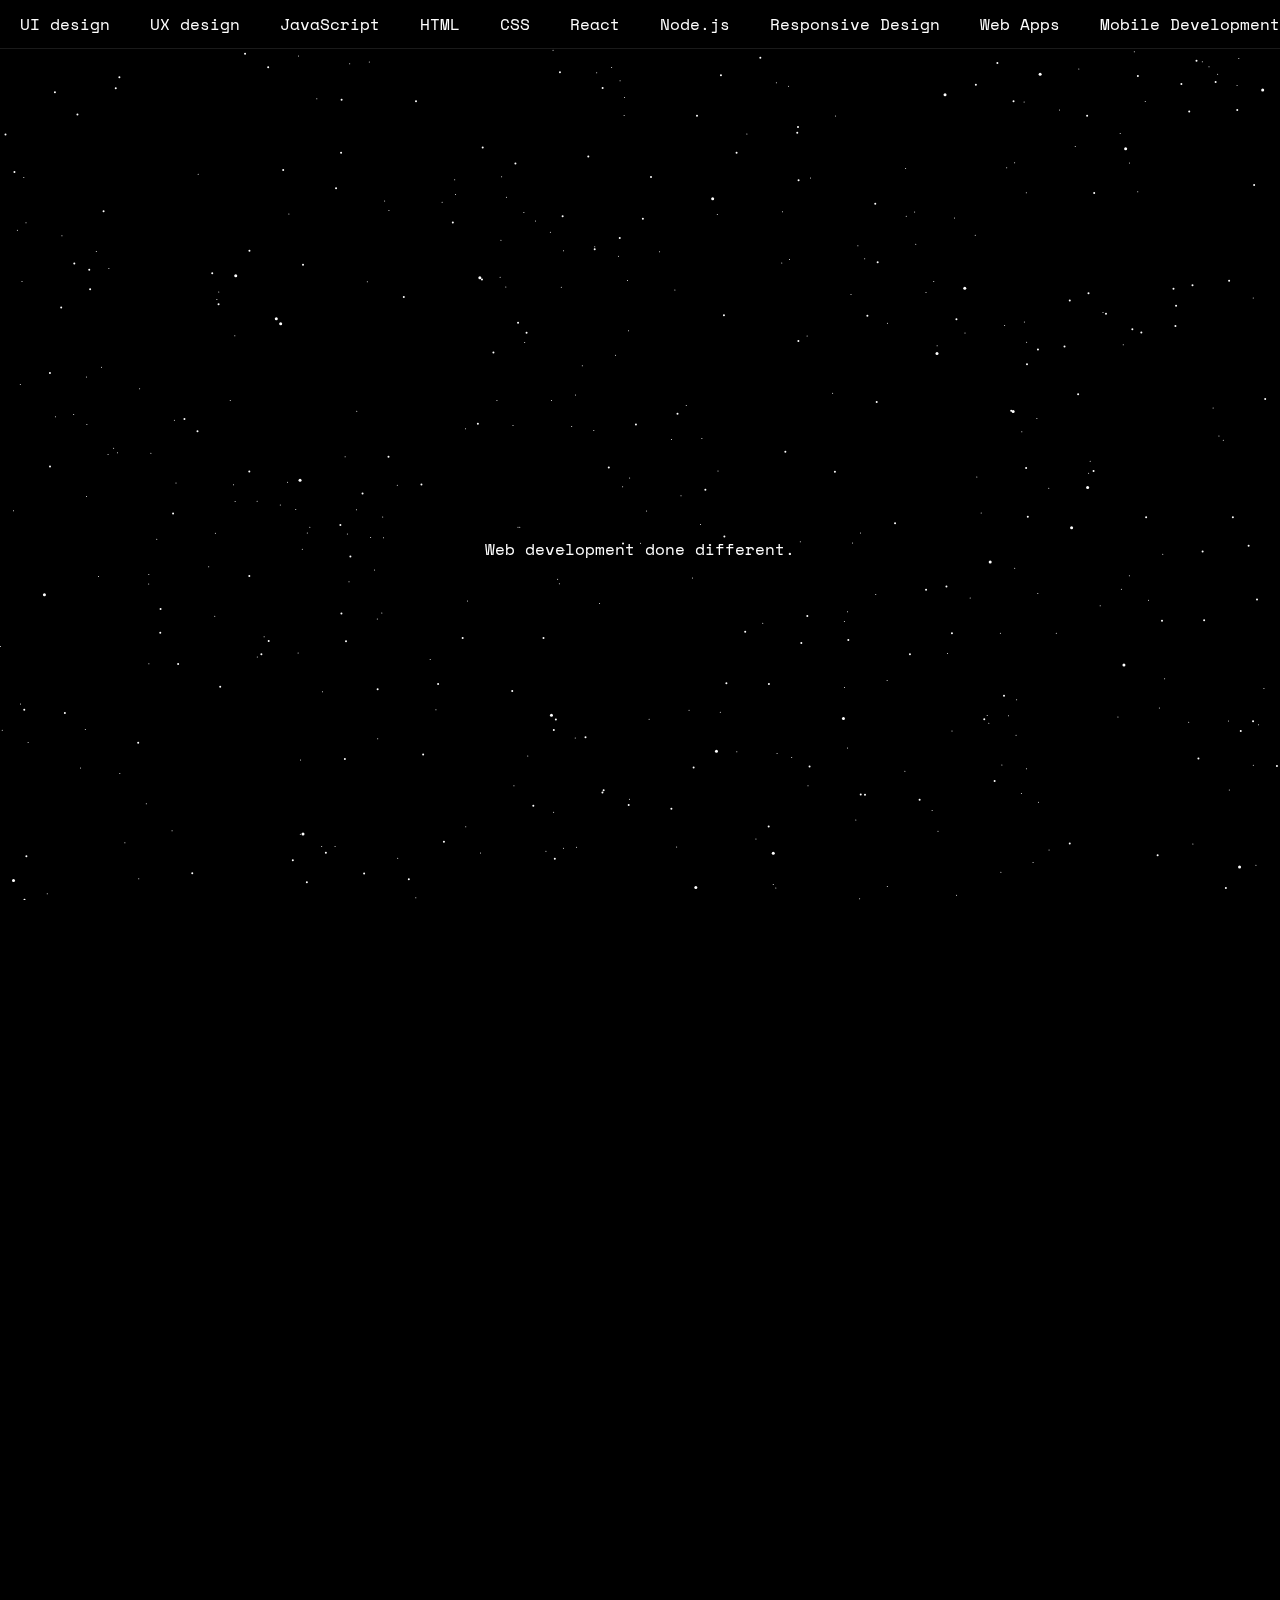
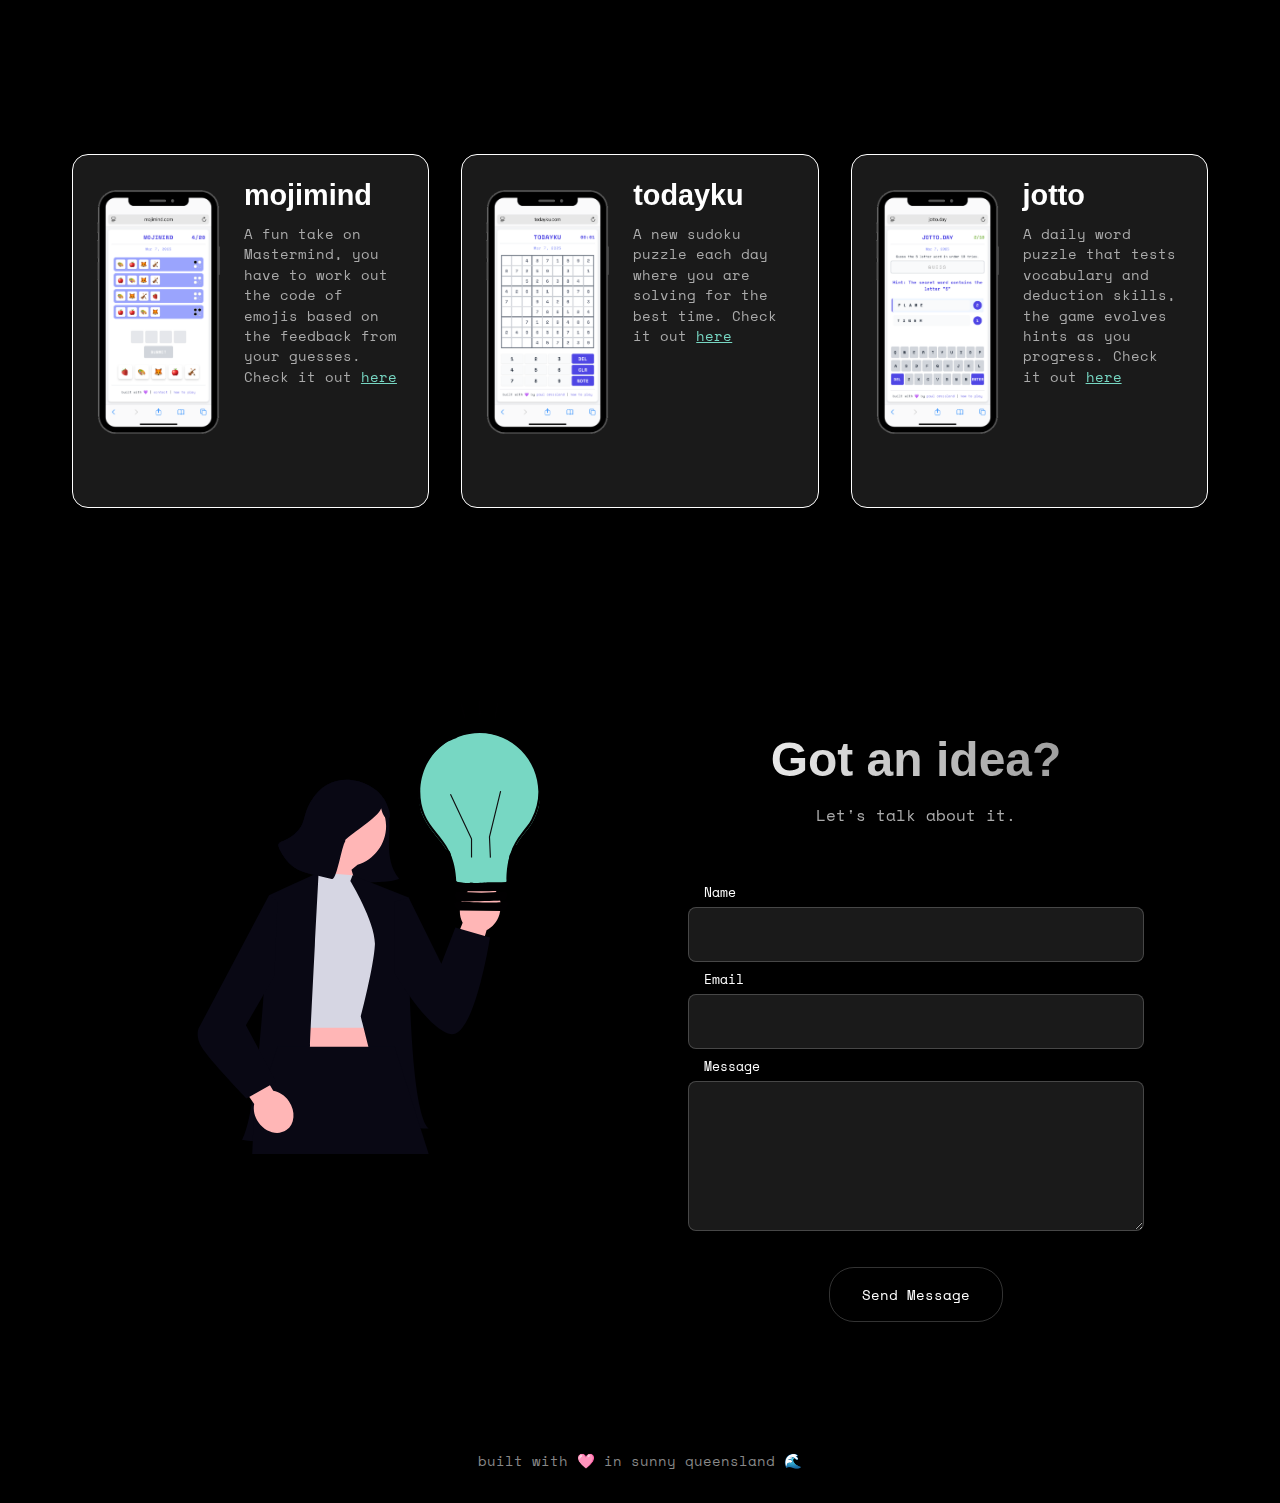
<file: index.html>
<!DOCTYPE html>
<html lang="en">
<head>
        <!-- Google tag (gtag.js) -->
    <script async src="https://www.googletagmanager.com/gtag/js?id=G-1RS7Z3MB7Z"></script>
    <script>
    window.dataLayer = window.dataLayer || [];
    function gtag(){dataLayer.push(arguments);}
    gtag('js', new Date());

    gtag('config', 'G-1RS7Z3MB7Z');
    </script>
    <meta charset="UTF-8">
    <meta name="viewport" content="width=device-width, initial-scale=1.0">
    <meta name="description" content="Paul Crossland - Web Developer specializing in mobile-first web applications, UI/UX design, and responsive development. View my portfolio of projects including Mojimind, Todayku, and Jotto.">
    <meta name="keywords" content="web developer, mobile web apps, UI design, UX design, JavaScript developer, React developer, responsive design, queensland,sunshine coast, australia">
    <meta name="author" content="Paul Crossland">
    <meta property="og:title" content="Paul Crossland | Web Design Done Different">
    <meta property="og:description" content="Mobile-first web application developer specializing in engaging, responsive experiences">
    <meta property="og:image" content="https://paulcrossland.com/images/og-image.png">
    <meta property="og:url" content="https://paulcrossland.com">
    <meta name="twitter:card" content="summary_large_image">
    <link rel="canonical" href="https://paulcrossland.com" />
    <title>Paul Crossland | Web Designer</title>
    <link rel="stylesheet" href="styles.css">
    <link href="https://fonts.googleapis.com/css2?family=Space+Mono&display=swap" rel="stylesheet">
    <script type="application/ld+json">
    {
      "@context": "http://schema.org",
      "@type": "Person",
      "name": "Paul Crossland",
      "jobTitle": "Web Designer",
      "url": "https://paulcrossland.com",
      "image": "https://paulcrossland.com/images/og-image.png",
      "address": {
        "@type": "PostalAddress",
        "addressRegion": "Queensland",
        "addressLocality": "Sunshine Coast",
        "addressCountry": "Australia"
      },
      "sameAs": [
        "https://www.linkedin.com/in/paul-crossland-921b21266/",
        "https://github.com/PaulCrossland1",
        "https://instagram.com/paulcrossland",
        "https://www.facebook.com/paul.crossland.5"
      ]
    }
    </script>
</head>
<body>
    <!-- Star canvas -->
    <canvas id="starCanvas"></canvas>

    <!-- Skills ticker banner -->
    <div class="skills-ticker">
        <div class="ticker-wrapper">
            <div class="ticker-content">
                <span>UI design</span>
                <span>UX design</span>
                <span>JavaScript</span>
                <span>HTML</span>
                <span>CSS</span>
                <span>React</span>
                <span>Node.js</span>
                <span>Responsive Design</span>
                <span>Web Apps</span>
                <span>Mobile Development</span>
                <span>Performance Optimization</span>
                <span>UX Research</span>
            </div>
            <div class="ticker-content" aria-hidden="true">
                <span>UI design</span>
                <span>UX design</span>
                <span>JavaScript</span>
                <span>HTML</span>
                <span>CSS</span>
                <span>React</span>
                <span>Node.js</span>
                <span>Responsive Design</span>
                <span>Web Apps</span>
                <span>Mobile Development</span>
                <span>Performance Optimization</span>
                <span>UX Research</span>
            </div>
        </div>
    </div>

    <!-- Main content -->
    <div class="container">
        <header>
            <h1>Paul Crossland</h1>
            <p>Web development done different.</p>        
        </header>

        <!-- Projects section -->
        <section class="projects-section">
            <div class="projects-header">
                <div class="projects-header-content">
                    <h1>Mobile Web App Developer</h1>
                    <p>I build engaging, responsive web applications optimized for mobile devices. Below are some of my recent projects.</p>
                </div>
                <div class="projects-header-image">
                    <img src="./images/dev-coding.svg" alt="Paul Crossland - Web Developer at work" />
                </div>
            </div>
            
            <div class="projects-grid">
                <!-- Mojimind project -->
                <div class="project-card">
                    <div class="card-content">
                        <div class="card-image">
                            <img src="./images/mojimind.png" alt="Mojimind - Daily mastermind challenge" />
                        </div>
                        <div class="card-text">
                            <div class="card-text-content">
                                <h2>mojimind</h2>
                                <p>A fun take on Mastermind, you have to work out the code of emojis based on the feedback from your guesses. Check it out <a href="https://mojimind.com" style="color: #77D7C3">here</a></p>
                            </div>
                            <div class="skills-buttons">
                                <span class="skill-button">HTML</span>
                                <span class="skill-button">CSS</span>
                                <span class="skill-button">JavaScript</span>
                            </div>
                        </div>
                    </div>
                </div>

                <!-- Todayku project -->
                <div class="project-card">
                    <div class="card-content">
                        <div class="card-image">
                            <img src="./images/todayku.png" alt="Todayku - Daily sudoku app" />
                        </div>
                        <div class="card-text">
                            <div class="card-text-content">
                                <h2>todayku</h2>
                                <p>A new sudoku puzzle each day where you are solving for the best time. Check it out <a href="https://todayku.com" style="color: #77D7C3">here</a></p>
                            </div>
                            <div class="card-actions">
                                <div class="skills-buttons">
                                    <span class="skill-button">UI/UX</span>
                                    <span class="skill-button">HTML</span>
                                    <span class="skill-button">JavaScript</span>
                                </div>
                            </div>
                        </div>
                    </div>
                </div>

                <!-- Jotto project -->
                <div class="project-card">
                    <div class="card-content">
                        <div class="card-image">
                            <img src="./images/jotto.png" alt="Jotto - Daily word puzzle" />
                        </div>
                        <div class="card-text">
                            <div class="card-text-content">
                                <h2>jotto</h2>
                                <p>A daily word puzzle that tests vocabulary and deduction skills, the game evolves hints as you progress. Check it out <a href="https://jotto.day" style="color: #77D7C3">here</a></p>
                            </div>
                            <div class="card-actions">
                                <div class="skills-buttons">
                                    <span class="skill-button">CSS</span>
                                    <span class="skill-button">JavaScript</span>
                                    <span class="skill-button">Responsive Design</span>
                                </div>
                            </div>
                        </div>
                    </div>
                </div>
            </div>
        </section>

        <!-- Contact section -->
        <section class="contact split">
            <div class="contact__left">
                <img src="images/got-an-idea.svg" alt="Got an idea illustration">
            </div>
            <div class="contact__right">
                <div class="contact-form">
                    <div class="contact-header">
                        <h2>Got an idea?</h2>
                        <p>Let's talk about it.</p>
                    </div>
                    
                    <form class="contact-form" action="https://formspree.io/f/xeoajzrk" method="POST">
                        <div class="form-group">
                            <input type="text" name="name" id="name" required>
                            <label for="name">Name</label>
                        </div>
                        
                        <div class="form-group">
                            <input type="email" name="email" id="email" required>
                            <label for="email">Email</label>
                        </div>
                        
                        <div class="form-group">
                            <textarea name="message" id="message" required></textarea>
                            <label for="message">Message</label>
                        </div>
                        
                        <button type="submit" class="submit-btn">
                            <span>Send Message</span>
                        </button>
                    </form>
                </div>
            </div>
        </section>
    </div>
    <!-- Scripts -->
    <script src="stars.js"></script>
    <script src="scroll.js"></script>
    <script src="ticker.js"></script>
</body>
<footer><p>built with 🩷 in sunny queensland 🌊</p></footer>
</html>
</file>
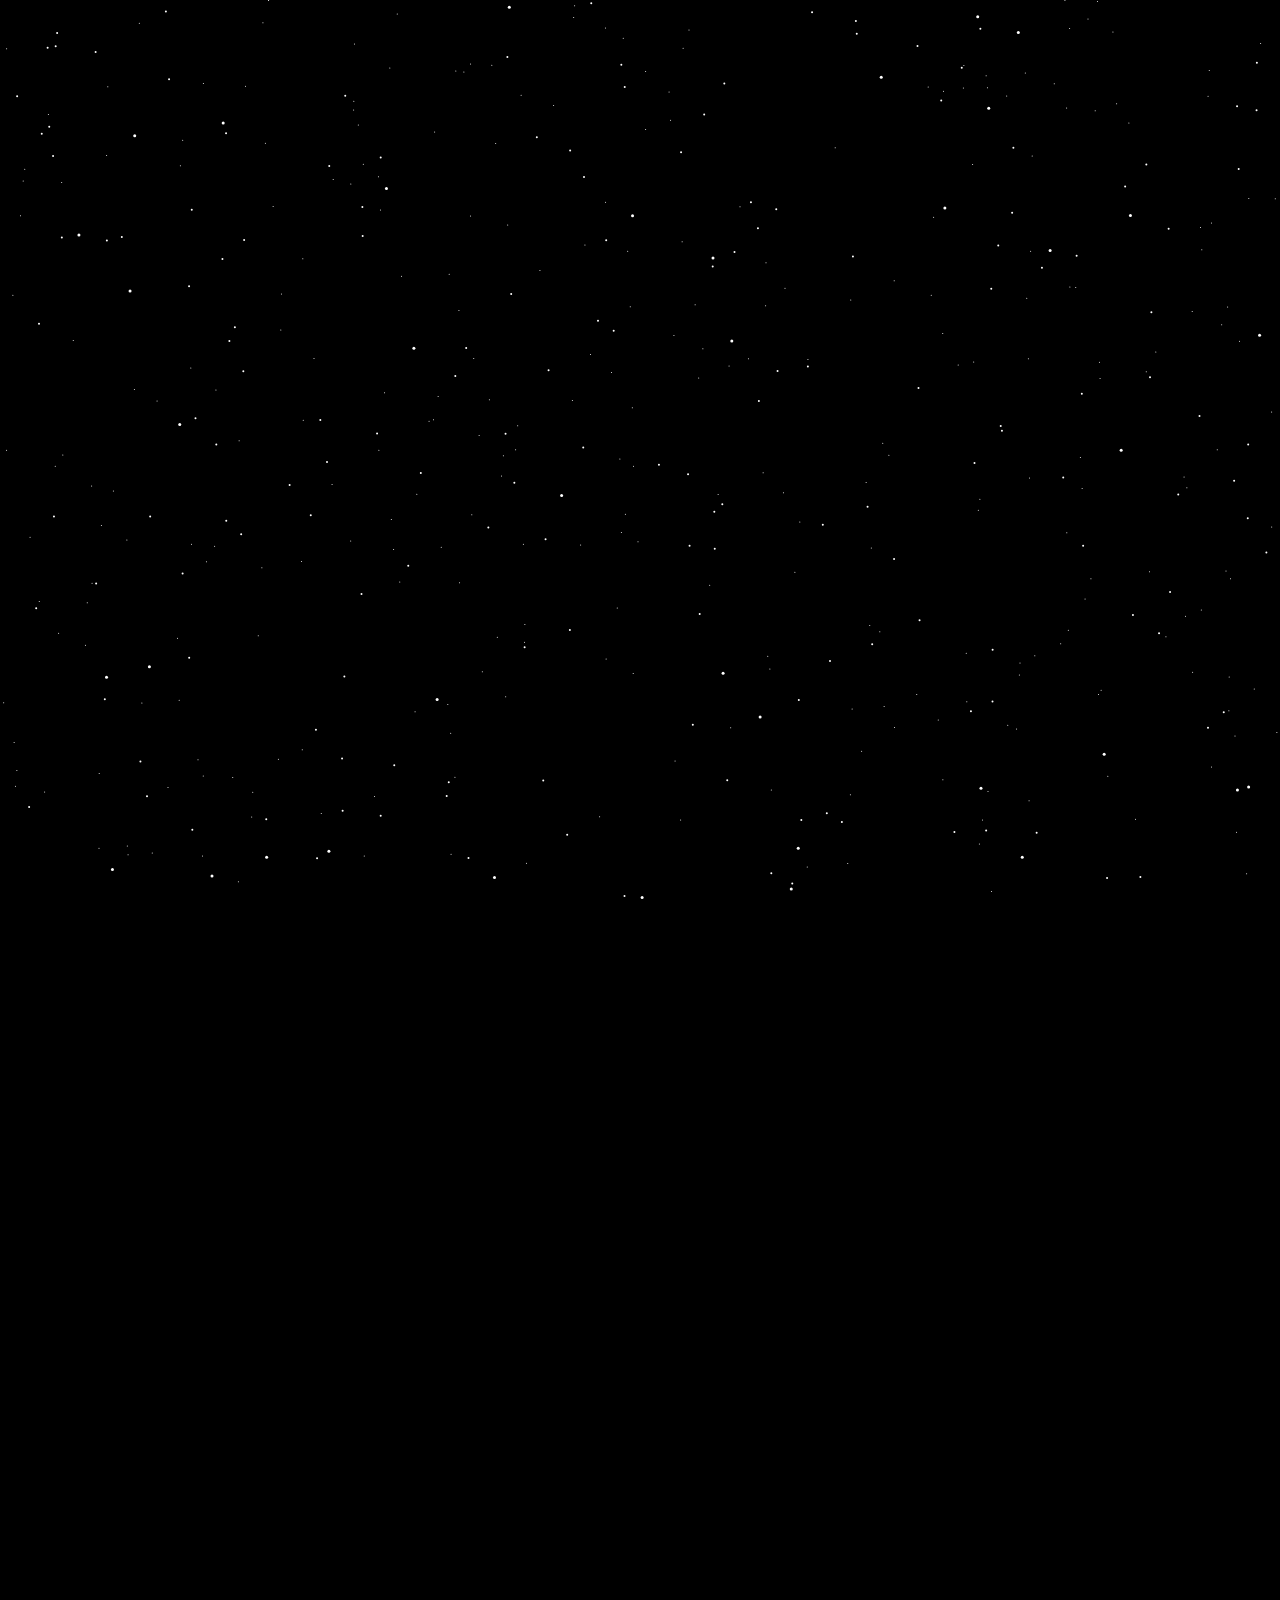
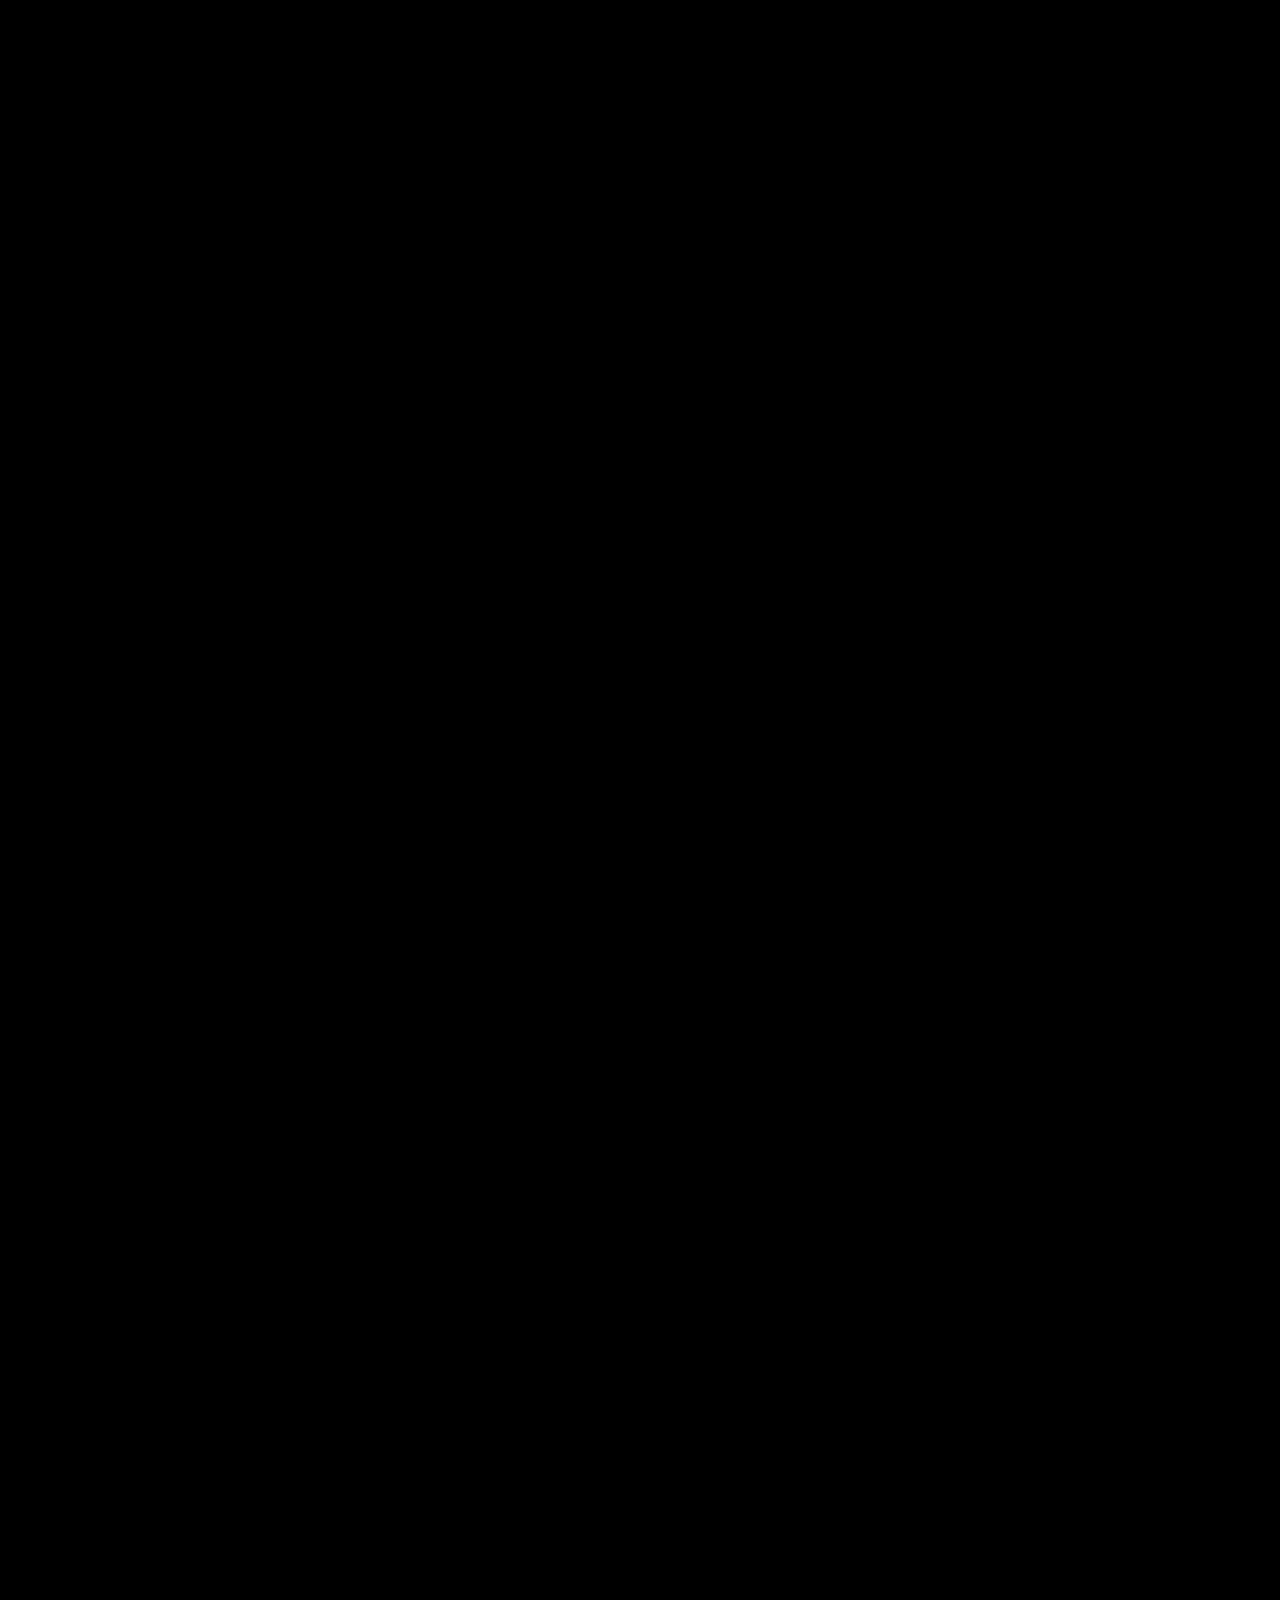
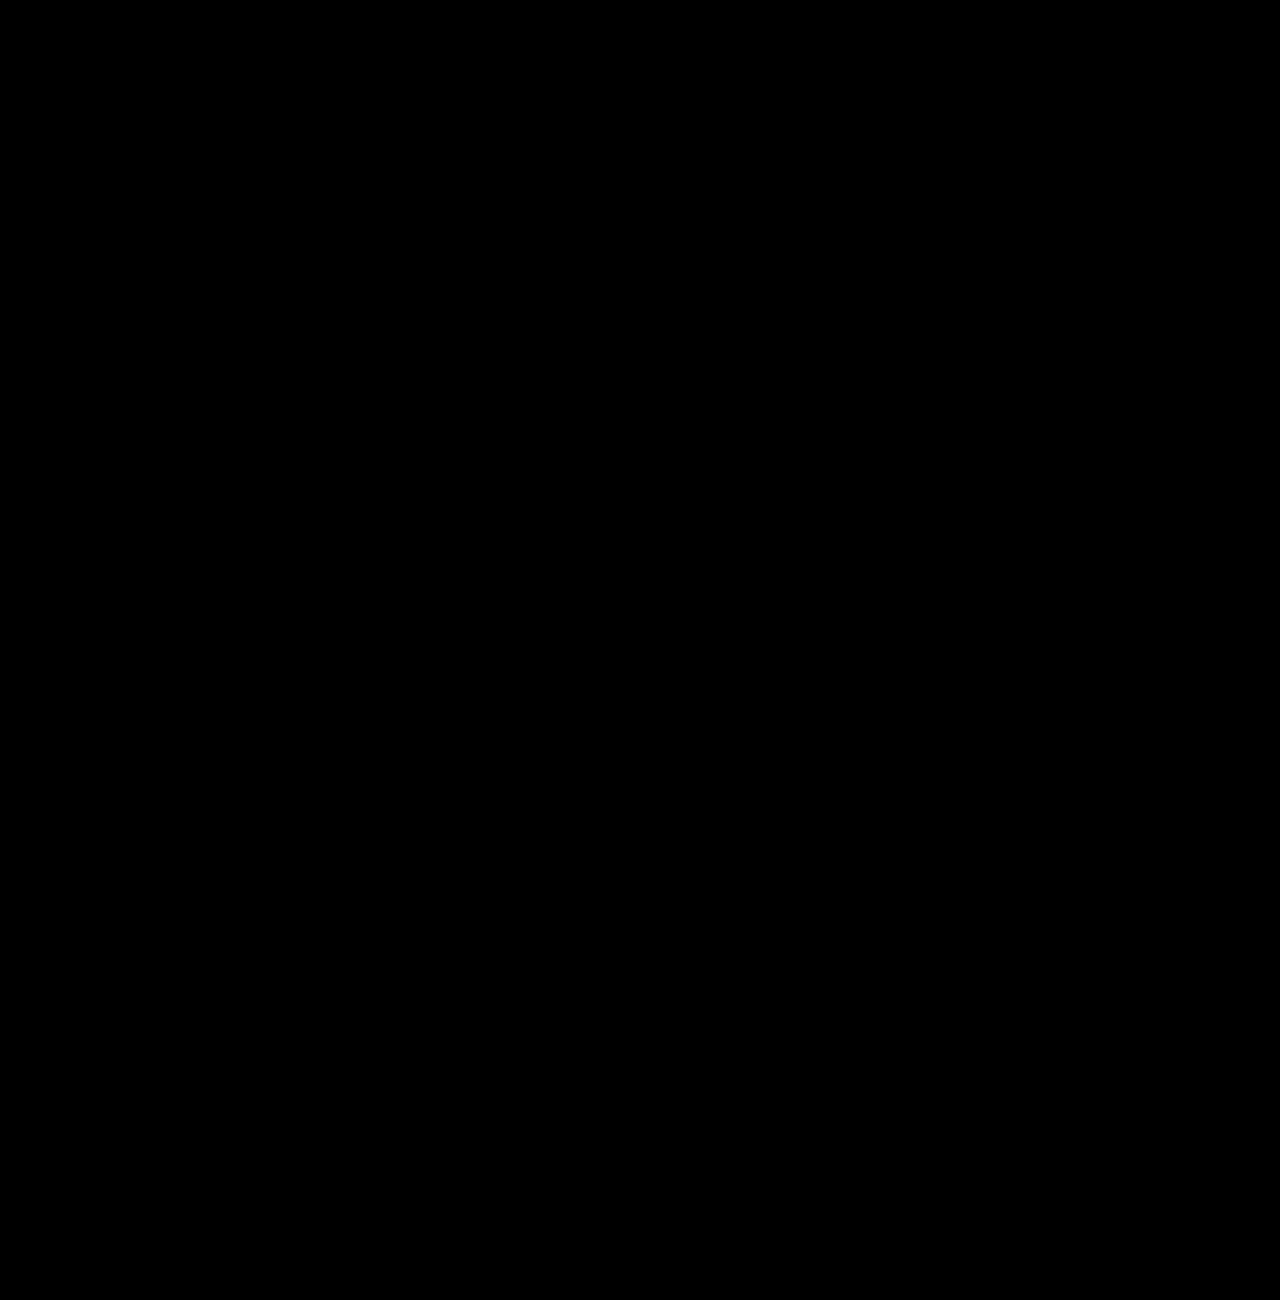
<file: backupv1.0/index.html>
<!DOCTYPE html>
<html lang="en">
<head>
    <meta charset="UTF-8">
    <meta name="viewport" content="width=device-width, initial-scale=1.0">
    <title>Paul Crossland | Web Designer</title>
    <link rel="stylesheet" href="styles.css">
</head>
<body>
    <!-- Star canvas -->
    <canvas id="starCanvas"></canvas>

    <!-- Main content -->
    <div class="container">
        <header>
            <h1>Paul Crossland</h1>
            <p class="tagline">Website coming soon.</p>
            </div>
        </header>

    <!-- Scripts -->
    <script src="stars.js"></script>
    <script src="scroll.js"></script>
</body>
</html>
</file>
<file: styles.css>
/* Basic Reset */
* {
    margin: 0;
    padding: 0;
    box-sizing: border-box;
}
h1, h2, h3, h4, h5, h6 {
    font-family: 'Inter', -apple-system, BlinkMacSystemFont, 'Segoe UI', Roboto, Oxygen, Ubuntu, Cantarell, 'Open Sans', 'Helvetica Neue', sans-serif;
}

/* Set all paragraphs to use Space Mono */
p {
    font-family: 'Space Mono', monospace;
}

body {
    font-family: 'Inter', -apple-system, BlinkMacSystemFont, 'Segoe UI', Roboto, Oxygen, Ubuntu, Cantarell, 'Open Sans', 'Helvetica Neue', sans-serif;
    background-color: #000;
    color: #fff;
    overflow-x: hidden;
    position: relative;
    min-height: 100vh;
}

/* Canvas for stars */
#starCanvas {
    position: fixed;
    top: 0;
    left: 0;
    width: 100%;
    height: 100%;
    z-index: 0;
}

/* Skills Ticker Banner */
.skills-ticker {
    position: fixed;
    top: 0;
    left: 0;
    width: 100%;
    background: rgba(0, 0, 0, 0.8);
    backdrop-filter: blur(10px);
    padding: 12px 0;
    z-index: 100;
    overflow: hidden;
    border-bottom: 1px solid rgba(255, 255, 255, 0.1);
}

.ticker-wrapper {
    display: flex;
    width: 100%;
}

.ticker-content {
    display: flex;
    white-space: nowrap;
    animation: ticker 30s linear infinite;
}

.ticker-content span {
    font-family: 'Space Mono', monospace;
    display: inline-block;
    padding: 0 20px;
    color: #fff;
}

@keyframes ticker {
    0% {
        transform: translateX(0);
    }
    100% {
        transform: translateX(-100%);
    }
}

/* Main content container */
.container {
    position: relative;
    z-index: 1;
    padding: 2rem;
    max-width: 1200px;
    margin: 0 auto;
}

/* Header styling */
header {
    height: 100vh;
    display: flex;
    flex-direction: column;
    justify-content: center;
    align-items: center;
    padding: 1rem;
    padding-top: 60px; /* Account for ticker banner */
}

h1 {
    font-size: 4rem;
    font-weight: 800;
    margin-bottom: 1rem;
    letter-spacing: -0.05em;
    opacity: 0;
    background: linear-gradient(90deg, #fff, #888);
    -webkit-background-clip: text;
    background-clip: text;
    -webkit-text-fill-color: transparent;
    transform: translateY(20px);
    animation: fadeIn 1.5s ease forwards;
}

p.tagline {
    font-size: 1.2rem;
    color: #aaa;
    max-width: 600px;
    text-align: center;
    opacity: 0;
    transform: translateY(20px);
    animation: fadeIn 1.5s ease forwards 0.5s;
}

/* Projects section */
.projects-section {
    padding: 8rem 0; /* Keep this to maintain overall section padding */
    min-height: 100vh;
    display: flex;
    flex-direction: column;
    gap: 1rem; /* Reduced from 4rem to bring cards closer to header */
}

.projects-header {
    text-align: left;
    margin-bottom: 1rem; /* Reduced from 2rem to further reduce space */
    opacity: 0;
    transform: translateY(30px);
    animation: fadeIn 1.5s ease forwards;
    min-height: 70vh; /* This value can also be reduced if needed */
    display: flex;
    flex-direction: row;
    justify-content: space-between;
    align-items: center;
}

.projects-header-content {
    max-width: 50%; /* Constrain text to left half */
    display: flex;
    flex-direction: column;
    gap: 2rem; /* Adds space between heading and paragraph */
}

.projects-header-content h1 {
    margin-bottom: 0; /* Reset default margin */
}

.projects-header-content p {
    max-width: 90%; /* Ensures text wraps within the container */
    line-height: 1.6;
    color: #aaa;
}

.projects-header-image {
    flex: 1;
    padding-left: 4rem;
    max-width: 45%; /* Reduced from 50% */
    padding-right: 2rem; /* Added right padding */
    display: flex;
    align-items: center;
    justify-content: center;
}

.projects-header-image img {
    width: 100%; /* Makes image fill its container */
    height: auto;
    object-fit: contain; /* Maintains aspect ratio */
}

.header-video {
    width: 100%;
    height: auto;
    border-radius: 12px;
    background: transparent;
}

/* Project wrapper (contains image and container) */
.project-wrapper {
    margin-bottom: 8rem; /* Increased from 6rem */
    min-height: 100vh; /* Added to ensure full screen height */
    display: flex;
    align-items: center;
    gap: 20px; /* Reduced consistent gap */
    opacity: 0;
    transform: translateY(30px);
    transition: opacity 1s ease, transform 1s ease;
}

.project-wrapper.visible {
    opacity: 1;
    transform: translateY(0);
}

.left-aligned {
    flex-direction: row;
}

.right-aligned {
    flex-direction: row-reverse;
}

/* Project container (white border box) */
.project-container {
    flex: 1;
    background-color: rgba(255, 255, 255, 0.1);
    border: 1px solid rgba(255, 255, 255, 1);
    border-radius: 16px;
    padding: 4rem;
}

.project-content {
    text-align: left;
}

/* Project image (outside container) */
.project-image {
    flex: 1;
    max-width: 20%;
}

.project-image img {
    width: 100%;
    border-radius: 12px;
    box-shadow: 0 10px 30px rgba(0, 0, 0, 0.5);
    transition: transform 0.3s ease;
}

.project-image img:hover {
    transform: scale(1.02);
}

.project-content h2 {
    font-size: 2.2rem;
    margin-bottom: 1.5rem;
    background: linear-gradient(90deg, #fff, #888);
    -webkit-background-clip: text;
    background-clip: text;
    -webkit-text-fill-color: transparent;
}

.project-content p {
    color: #ddd;
    line-height: 1.6;
    margin-bottom: 2rem;
    font-size: 0.95rem;
}

.skills-buttons {
    display: flex;
    flex-wrap: wrap;
    gap: 0.5rem;
    width: fit-content; /* Makes container only as wide as needed */
}

.skill-button {
    display: inline-block;
    padding: 0.375rem 0.75rem; /* Reduced padding */
    background: rgba(255, 255, 255, 0.1);
    border-radius: 20px;
    font-size: 0.75rem;
    width: fit-content; /* Makes buttons only as wide as needed */
    transition: all 0.3s ease;
    cursor: default;
    border: 1px solid rgba(255, 255, 255, 0.2);
    opacity: 0;
    transform: translateY(20px);
}

.project-wrapper.visible .skill-button {
    opacity: 1;
    transform: translateY(0);
    transition: opacity 0.5s ease, transform 0.5s ease;
}

.skill-button:hover {
    background: rgba(255, 255, 255, 0.2);
    transform: translateY(-2px);
}

.project-link {
    display: inline-block;
    padding: 0.5rem 1rem;
    width: fit-content; /* Makes link button only as wide as needed */
    margin-top: 0.5rem; /* Adds small space after skill buttons */
    background: linear-gradient(90deg, #64ffda, #48d1bd);
    color: #000;
    text-decoration: none;
    border-radius: 20px;
    font-weight: 600;
    transition: all 0.3s ease;
    font-size: 0.85rem;
    text-transform: lowercase;
}

.project-link:hover {
    transform: translateY(-2px);
    box-shadow: 0 4px 10px rgba(100, 255, 218, 0.3);
}

/* Projects grid */
.projects-grid {
    display: grid;
    grid-template-columns: repeat(3, 1fr);
    gap: 2rem;
    margin-top: 2rem; /* Reduced from 4rem */
}

.project-card {
    background-color: rgba(255, 255, 255, 0.1);
    border: 1px solid rgba(255, 255, 255, 1);
    border-radius: 16px;
    padding: 1.5rem; /* Reduced from 2rem for more compact cards */
    transition: transform 0.3s ease;
    height: auto;
}

.card-content {
    display: flex;
    gap: 1.5rem;
    align-items: flex-start; /* Changed from align-items: stretch to align-items: flex-start */
}

.card-text {
    flex: 1;
    display: flex;
    flex-direction: column;
    justify-content: space-between; /* Distributes content evenly */
    height: 100%; /* Ensures full height */
}

.card-text-content {
    flex: 1;
    margin-bottom: 1rem; /* Consistent spacing */
}

.card-actions {
    display: flex;
    flex-direction: column;
    gap: 0.75rem;
    margin-top: auto; /* Pushes actions to bottom */
}

.card-image {
    flex: 0 0 40%; /* Fixed width ratio */
}

.card-image img {
    width: 100%;
    height: auto;
    object-fit: cover;
    border-radius: 8px;
}

.card-text {
    flex: 1;
}

.card-text h2 {
    font-size: 1.8rem;
    margin-bottom: 0.75rem; /* Reduced spacing */
}

.card-text p {
    font-size: 0.85rem;
    line-height: 1.5;
    color: #aaa;
    margin-bottom: 1rem; /* Consistent spacing */
}

/* Animations */
@keyframes fadeIn {
    to {
        opacity: 1;
        transform: translateY(0);
    }
}

/* Footer */
footer {
    padding: 2rem;
    text-align: center;
    color: #888;
    font-size: 0.9rem;
}

/* Contact section styles */
.contact-section {
    padding: 4rem 2rem;
    min-height: 100vh;
    display: flex;
    flex-direction: column;
    align-items: center;
    justify-content: center;
}

.contact-container {
    max-width: 1200px;
    margin: 0 auto;
    display: flex;
    align-items: center;
    gap: 4rem;
}

.contact-image {
    flex: 1;
}

.contact-image img {
    width: 100%;
    height: auto;
}

.contact-header {
    text-align: center;
    margin-bottom: 3rem;
}

.contact-header h2 {
    font-size: 3rem;
    margin-bottom: 1rem;
    background: linear-gradient(90deg, #fff, #888);
    -webkit-background-clip: text;
    background-clip: text;
    -webkit-text-fill-color: transparent;
}

.contact-header p {
    color: #aaa;
}

.contact-form {
    flex: 1;
    width: 100%;
    max-width: 600px;
    display: flex;
    flex-direction: column;
    gap: 2rem;
}

.form-group {
    position: relative;
}

.form-group input,
.form-group textarea {
    width: 100%;
    padding: 1rem;
    background: rgba(255, 255, 255, 0.1);
    border: 1px solid rgba(255, 255, 255, 0.2);
    border-radius: 8px;
    color: #fff;
    font-family: 'Space Mono', monospace;
    font-size: 0.9rem;
    transition: all 0.3s ease;
}

.form-group textarea {
    min-height: 150px;
    resize: vertical;
}

.form-group label {
    position: absolute;
    left: 1rem;
    top: 1rem;
    color: #aaa;
    font-family: 'Space Mono', monospace;
    transition: all 0.3s ease;
    pointer-events: none;
}

.form-group input:focus,
.form-group textarea:focus {
    background: rgba(255, 255, 255, 0.15);
    border-color: rgba(255, 255, 255, 0.5);
    outline: none;
}

.form-group input:focus + label,
.form-group textarea:focus + label,
.form-group input:not(:placeholder-shown) + label,
.form-group textarea:not(:placeholder-shown) + label {
    transform: translateY(-2.5rem);
    font-size: 0.8rem;
    color: #fff;
}

.submit-btn {
    padding: 1rem 2rem;
    background: transparent;
    border: 1px solid rgba(255, 255, 255, 0.2);
    border-radius: 25px;
    color: #fff;
    font-family: 'Space Mono', monospace;
    font-size: 0.9rem;
    cursor: pointer;
    transition: all 0.3s ease;
    align-self: center;
}

.submit-btn:hover {
    background: rgba(255, 255, 255, 0.1);
    transform: translateY(-2px);
}

/* Media queries for contact form */
@media (max-width: 768px) {
    .contact-header h2 {
        font-size: 2rem;
    }
    
    .contact-form {
        padding: 0 1rem;
    }

    .contact-container {
        flex-direction: column;
        gap: 2rem;
    }
    
    .contact-image {
        max-width: 400px;
        margin: 0 auto;
    }
}

.contact.split {
  display: grid;
  grid-template-columns: 1fr 1fr;
  gap: 2em;
  margin-top: 2em;
  padding: 2em;
}

.contact__left img {
  width: 100%;
  height: auto;
  max-width: 500px;
}

.contact__right {
  padding: 2em;
}

@media (max-width: 800px) {
  .contact.split {
    grid-template-columns: 1fr;
  }
  
  .contact__left {
    text-align: center;
  }
  
  .contact__left img {
    max-width: 300px;
  }
}

/* Media Queries for Responsiveness */
@media (max-width: 1200px) {
    .projects-grid {
        grid-template-columns: repeat(2, 1fr);
    }
}

@media (max-width: 900px) {
    .project-wrapper, .left-aligned, .right-aligned {
        flex-direction: column;
    }
    
    .project-image, .project-container {
        max-width: 100%;
        width: 100%;
    }
    
    .project-image {
        margin-bottom: 2rem;
    }
    
    .projects-header h1 {
        font-size: 2.5rem;
    }
    
    .projects-header {
        flex-direction: column;
        text-align: center;
    }

    .projects-header-content {
        max-width: 100%;
        margin-bottom: 2rem;
    }

    .projects-header-image {
        max-width: 70%; /* Reduced from 80% */
        padding: 0; /* Remove padding on mobile */
        margin-top: 2rem;
    }

    .header-video {
        width: 100%;
        max-width: 400px;
    }
}

@media (max-width: 768px) {
    h1 {
        font-size: 2.2rem;
    }
    
    p.tagline {
        font-size: 1rem;
    }
    
    .project-content h2 {
        font-size: 1.8rem;
    }
    
    .projects-header h1 {
        font-size: 2.2rem;
    }

    .projects-header {
        min-height: auto;
        margin-bottom: 3rem;
    }
    
    .projects-grid {
        margin-top: 1rem;
    }

    .projects-grid {
        grid-template-columns: 1fr;
    }
    
    .card-content {
        flex-direction: column;
    }
    
    .card-image {
        flex: 0 0 100%;
    }
}

@media (max-width: 480px) {
    h1 {
        font-size: 1.7rem;
    }
    
    .container {
        padding: 1rem;
    }
    
    .ticker-content span {
        padding: 0 15px;
        font-size: 0.8rem;
    }
    
    .project-content h2 {
        font-size: 1.5rem;
    }
}
</file>
<file: backupv1.0/styles.css>
/* Basic Reset */
* {
    margin: 0;
    padding: 0;
    box-sizing: border-box;
}

body {
    font-family: 'Inter', -apple-system, BlinkMacSystemFont, 'Segoe UI', Roboto, Oxygen, Ubuntu, Cantarell, 'Open Sans', 'Helvetica Neue', sans-serif;
    background-color: #000;
    color: #fff;
    overflow-x: hidden;
    position: relative;
    height: 500vh; /* Make page long enough to scroll */
}

/* Canvas for stars */
#starCanvas {
    position: fixed;
    top: 0;
    left: 0;
    width: 100%;
    height: 100%;
    z-index: 0;
}

/* Main content container */
.container {
    position: relative;
    z-index: 1;
    padding: 2rem;
    max-width: 1200px;
    margin: 0 auto;
}

/* Header styling */
header {
    height: 100vh;
    display: flex;
    flex-direction: column;
    justify-content: center;
    align-items: center;
    padding: 1rem;
}

h1 {
    font-size: 4rem;
    font-weight: 800;
    margin-bottom: 1rem;
    letter-spacing: -0.05em;
    opacity: 0;
    transform: translateY(20px);
    animation: fadeIn 1.5s ease forwards;
}

p.tagline {
    font-size: 1.5rem;
    color: #aaa;
    max-width: 600px;
    text-align: center;
    opacity: 0;
    transform: translateY(20px);
    animation: fadeIn 1.5s ease forwards 0.5s;
}

/* Projects section */
.projects-container {
    position: relative;
    min-height: 400vh;
}

.project {
    height: 100vh;
    display: flex;
    align-items: center;
    justify-content: center;
    opacity: 0;
    transition: opacity 1s ease;
}

.project.visible {
    opacity: 1;
}

.project-content {
    max-width: 900px;
    display: flex;
    flex-direction: column;
    align-items: center;
    padding: 2rem;
    background: rgba(20, 20, 30, 0.6);
    backdrop-filter: blur(5px);
    border-radius: 12px;
    box-shadow: 0 4px 30px rgba(0, 0, 0, 0.3);
    border: 1px solid rgba(255, 255, 255, 0.1);
    transform: translateY(50px);
    transition: transform 1s ease;
}

.project.visible .project-content {
    transform: translateY(0);
}

.project h2 {
    font-size: 2.5rem;
    margin-bottom: 1rem;
    color: #fff;
}

.project p {
    color: #ddd;
    margin-bottom: 1.5rem;
    line-height: 1.6;
}

.project-img {
    width: 100%;
    height: 250px;
    background-color: #333;
    margin-bottom: 1.5rem;
    border-radius: 8px;
    display: flex;
    align-items: center;
    justify-content: center;
    color: #aaa;
}

/* Animations */
@keyframes fadeIn {
    to {
        opacity: 1;
        transform: translateY(0);
    }
}

/* Footer */
footer {
    padding: 2rem;
    text-align: center;
    color: #888;
    font-size: 0.9rem;
}
@keyframes scrollDown {
    0% {
        transform: translateY(0);
        opacity: 1;
    }
    80% {
        opacity: 0;
    }
    100% {
        transform: translateY(20px);
        opacity: 0;
    }
}

/* Media Queries for Responsiveness */
@media (max-width: 768px) {
    h1 {
        font-size: 3rem;
    }
    
    p.tagline {
        font-size: 1.2rem;
    }
    
    .project-content {
        padding: 1.5rem;
    }
    
    .project h2 {
        font-size: 2rem;
    }
}

@media (max-width: 480px) {
    h1 {
        font-size: 2.5rem;
    }
    
    .container {
        padding: 1rem;
    }
    
    .project-img {
        height: 180px;
    }
}
</file>
